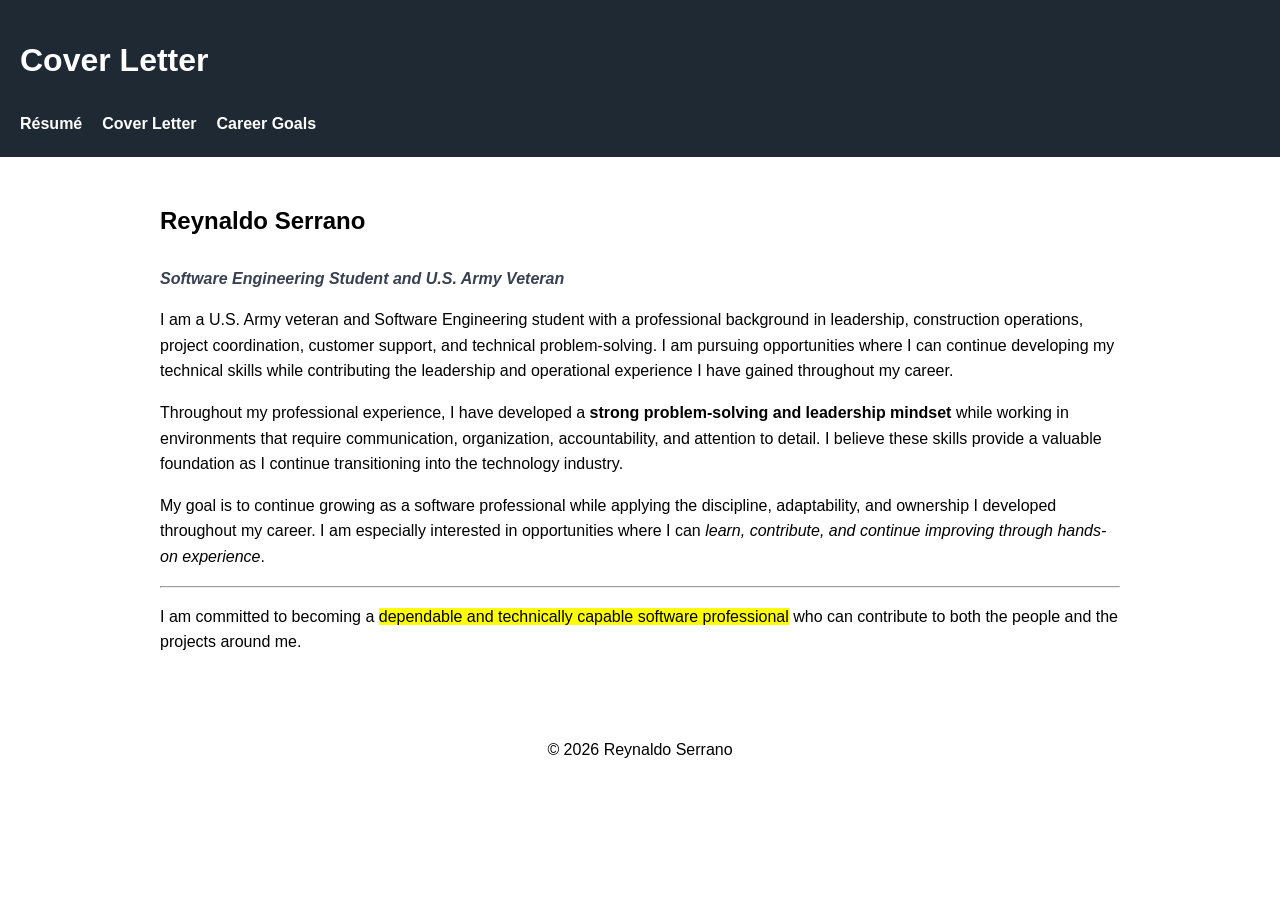
<file: cover-letter.html>
<!DOCTYPE html>
<html lang="en">

<head>
    <meta charset="UTF-8">
    <meta name="viewport" content="width=device-width, initial-scale=1.0">
    <link rel="stylesheet" href="style.css">
    <title>Cover Letter | Reynaldo Serrano</title>
</head>

<body>

    <header>
        <h1>Cover Letter</h1>

        <nav>
            <a href="resume.html">Résumé</a>
            <a href="cover-letter.html">Cover Letter</a>
            <a href="career-goals.html">Career Goals</a>
        </nav>
    </header>

    <main>
        <h2>Reynaldo Serrano</h2>

        <section>
            <p>
                <span class="professional-identifier">
                    Software Engineering Student and U.S. Army Veteran
                </span>
            </p>

            <article>
                <p>
                    I am a U.S. Army veteran and Software Engineering student with a professional
                    background in leadership, construction operations, project coordination,
                    customer support, and technical problem-solving. I am pursuing opportunities
                    where I can continue developing my technical skills while contributing the
                    leadership and operational experience I have gained throughout my career.
                </p>

                <p>
                    Throughout my professional experience, I have developed a
                    <strong>strong problem-solving and leadership mindset</strong>
                    while working in environments that require communication, organization,
                    accountability, and attention to detail. I believe these skills provide a
                    valuable foundation as I continue transitioning into the technology industry.
                </p>

                <p>
                    My goal is to continue growing as a software professional while applying the
                    discipline, adaptability, and ownership I developed throughout my career.
                    I am especially interested in opportunities where I can
                    <em>learn, contribute, and continue improving through hands-on experience</em>.
                </p>

                <hr>

                <p>
                    I am committed to becoming a
                    <mark>dependable and technically capable software professional</mark>
                    who can contribute to both the people and the projects around me.
                </p>
            </article>
        </section>
    </main>

    <footer>
        <p>&copy; 2026 Reynaldo Serrano</p>
    </footer>

</body>

</html>
</file>
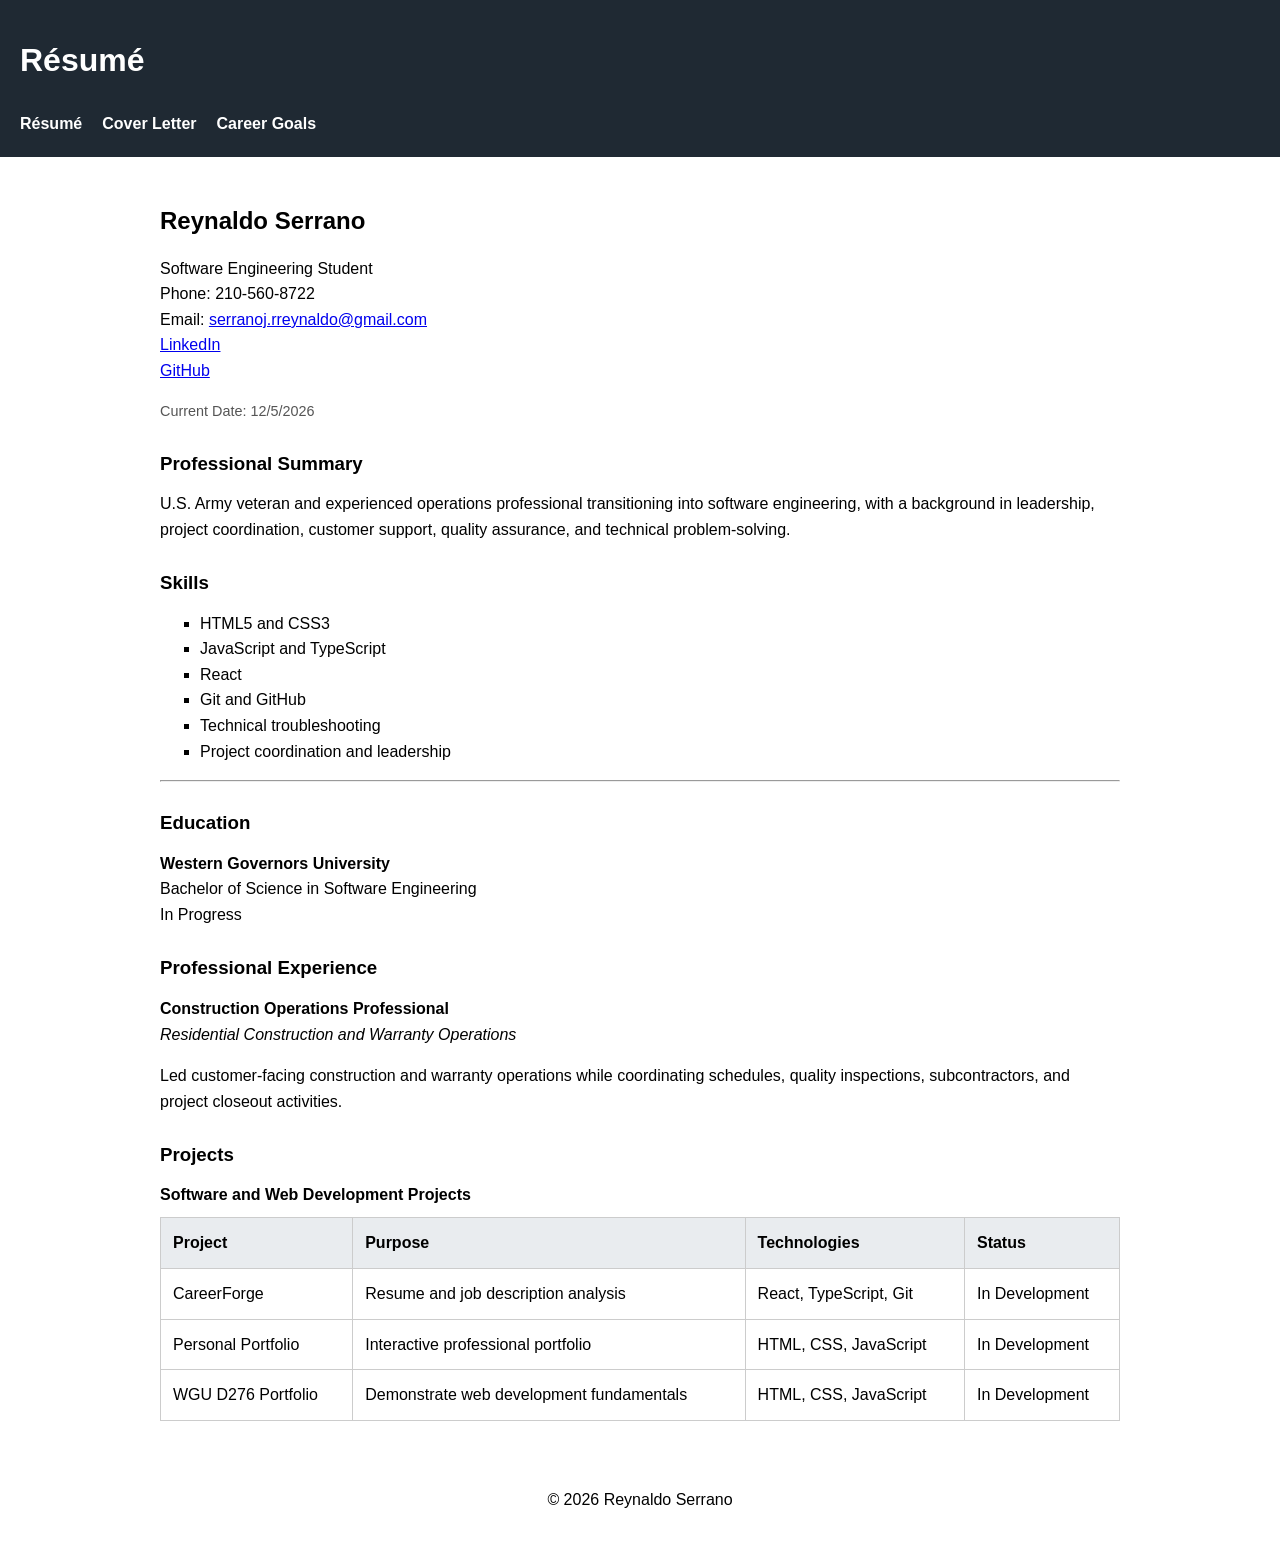
<file: resume.html>
<!DOCTYPE html>
<html lang="en">

<head>
    <meta charset="UTF-8">
    <meta name="viewport" content="width=device-width, initial-scale=1.0">
    <link rel="stylesheet" href="style.css">
    <title>Résumé | Reynaldo Serrano</title>
</head>

<body>

    <header>
        <h1>Résumé</h1>

        <nav>
            <a href="resume.html">Résumé</a>
            <a href="cover-letter.html">Cover Letter</a>
            <a href="career-goals.html">Career Goals</a>
        </nav>
    </header>

    <main>
        <h2>Reynaldo Serrano</h2>

        <p>
            <span>Software Engineering Student</span>
            <br>
            Phone: 210-560-8722
            <br>
            Email:
            <a href="mailto:serranoj.rreynaldo@gmail.com">
                serranoj.rreynaldo@gmail.com
            </a>
            <br>
            <a href="https://www.linkedin.com/in/reynaldo-serrano/" target="_blank" rel="noopener noreferrer">
                LinkedIn
            </a>
            <br>
            <a href="https://github.com/ReyRey795" target="_blank" rel="noopener noreferrer">
                GitHub
            </a>
        </p>

        <div id="current-date"></div>

        <section>
            <h3>Professional Summary</h3>

            <p>
                U.S. Army veteran and experienced operations professional transitioning
                into software engineering, with a background in leadership, project
                coordination, customer support, quality assurance, and technical
                problem-solving.
            </p>
        </section>

        <section>
            <h3>Skills</h3>

            <ul>
                <li>HTML5 and CSS3</li>
                <li>JavaScript and TypeScript</li>
                <li>React</li>
                <li>Git and GitHub</li>
                <li>Technical troubleshooting</li>
                <li>Project coordination and leadership</li>
            </ul>
        </section>

        <hr>

        <section>
            <h3>Education</h3>

            <p>
                <strong>Western Governors University</strong>
                <br>
                Bachelor of Science in Software Engineering
                <br>
                In Progress
            </p>
        </section>

        <section>
            <h3>Professional Experience</h3>

            <article>
                <p>
                    <strong>Construction Operations Professional</strong>
                    <br>
                    <em>Residential Construction and Warranty Operations</em>
                </p>

                <p>
                    Led customer-facing construction and warranty operations while coordinating
                    schedules, quality inspections, subcontractors, and project closeout activities.
                </p>
            </article>
        </section>

        <section>
            <h3>Projects</h3>

            <table>
                <caption>Software and Web Development Projects</caption>

                <thead>
                    <tr>
                        <th>Project</th>
                        <th>Purpose</th>
                        <th>Technologies</th>
                        <th>Status</th>
                    </tr>
                </thead>

                <tbody>
                    <tr>
                        <td>CareerForge</td>
                        <td>Resume and job description analysis</td>
                        <td>React, TypeScript, Git</td>
                        <td>In Development</td>
                    </tr>

                    <tr>
                        <td>Personal Portfolio</td>
                        <td>Interactive professional portfolio</td>
                        <td>HTML, CSS, JavaScript</td>
                        <td>In Development</td>
                    </tr>

                    <tr>
                        <td>WGU D276 Portfolio</td>
                        <td>Demonstrate web development fundamentals</td>
                        <td>HTML, CSS, JavaScript</td>
                        <td>In Development</td>
                    </tr>
                </tbody>
            </table>
        </section>
    </main>

    <footer>
        <p>&copy; 2026 Reynaldo Serrano</p>
    </footer>

    <script>
        "use strict";

        const dateContainer = document.getElementById("current-date");
        const currentDate = new Date();

        dateContainer.textContent =
            `Current Date: ${currentDate.toLocaleDateString()}`;

        console.log("Resume page loaded successfully.");
    </script>

</body>

</html>
</file>
<file: style.css>
* {
    box-sizing: border-box;
}

body {
    margin: 0;
    font-family: Arial, Helvetica, sans-serif;
    line-height: 1.6;
}

header {
    padding: 20px;
    background-color: #1f2933;
    color: #ffffff;
}

main {
    max-width: 1000px;
    margin: 0 auto;
    padding: 30px 20px;
}

main section {
    margin-top: 30px;
}

h1,
h2,
h3 {
    line-height: 1.2;
}

h2 {
    margin-bottom: 20px;
}

h3 {
    margin-bottom: 10px;
}

#current-date {
    margin-top: 10px;
    color: #555555;
    font-size: 0.9rem;
}

.professional-identifier {
    font-weight: 700;
    font-style: italic;
    color: #374151;
}

ul {
    list-style: square;
}

footer {
    padding: 20px;
    text-align: center;
}

nav {
    display: flex;
    gap: 20px;
    padding-top: 10px;
}

nav a {
    color: #ffffff;
    text-decoration: none;
    font-weight: 600;
}

nav a:hover {
    text-decoration: underline;
}

table {
    width: 100%;
    border-collapse: collapse;
    margin-top: 15px;
}

caption {
    margin-bottom: 10px;
    font-weight: 700;
    text-align: left;
}

th,
td {
    padding: 12px;
    border: 1px solid #cccccc;
    text-align: left;
}

th {
    background-color: #e9ecef;
}

form {
    display: grid;
    gap: 12px;
    max-width: 600px;
    margin-top: 20px;
}

label {
    font-weight: 600;
}

input,
textarea,
select {
    width: 100%;
    padding: 10px;
    font: inherit;
    border: 1px solid #b8b8b8;
    border-radius: 4px;
}

textarea {
    min-height: 120px;
    resize: vertical;
}

fieldset {
    padding: 15px;
    border: 1px solid #b8b8b8;
}

legend {
    font-weight: 600;
}

fieldset input {
    width: auto;
}

fieldset label {
    margin-right: 15px;
}

button {
    width: fit-content;
    padding: 10px 18px;
    font: inherit;
    font-weight: 600;
    cursor: pointer;
}

img {
    display: block;
    width: 300px;
    max-width: 100%;
    height: auto;
    margin-top: 10px;
}

video {
    display: block;
    width: 500px;
    max-width: 100%;
    height: auto;
    margin-top: 10px;
}

audio {
    display: block;
    width: 300px;
    max-width: 100%;
    margin-top: 10px;
}

@media (max-width: 700px) {
    nav {
        flex-direction: column;
        gap: 8px;
    }

    main {
        padding: 20px 15px;
    }

    table {
        font-size: 0.9rem;
    }

    th,
    td {
        padding: 8px;
    }

    img,
    video,
    audio {
        width: 100%;
    }

    button {
        width: 100%;
    }
}
</file>
